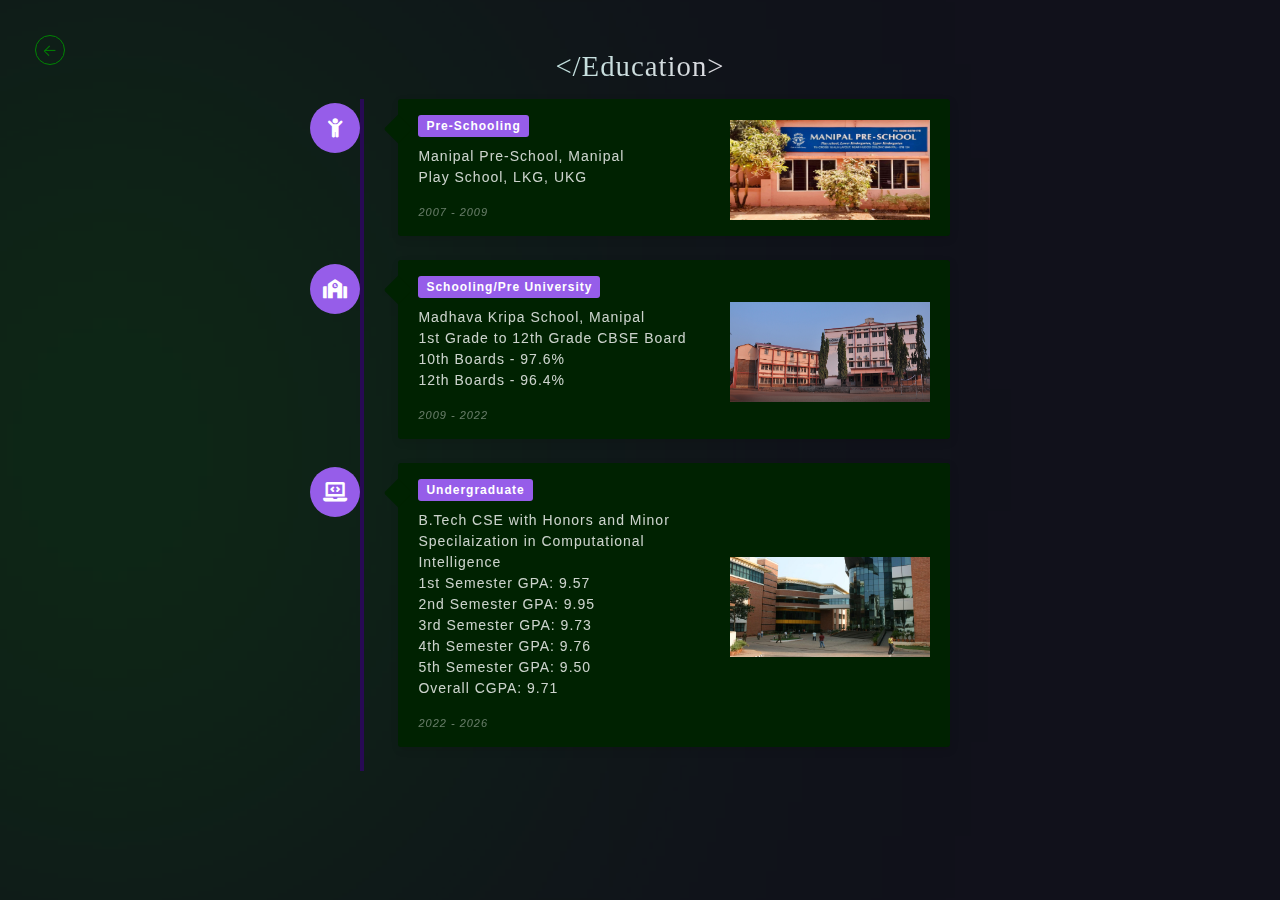
<file: edu.html>
<head>
    <meta charset="UTF-8" />
    <meta http-equiv="X-UA-Compatible" content="IE=edge" />
    <meta name="viewport" content="width=device-width, initial-scale=1.0" />
    <meta name="robots" content="index, follow" />
    <meta name="description"
      content="Pranamya G Kulal | Hey there! I love coding and designing." />
    <meta name="author" content="Pranamya Kulal" />
    <title>Pranamya G Kulal | Education</title>
    <link rel="icon" type="image/x-icon" href="images/favicon.ico" />
  <link rel="stylesheet" href="https://use.fontawesome.com/releases/v5.3.1/css/all.css">
  <link rel="stylesheet" href="edu.css" />
  <link rel="stylesheet" href="style.css" />
</head>
<body>
  <div class="container">
    <div class="back-button">
        <a href="index.html">
            <div class="arrow-wrap">
                <span class="arrow-part-1"></span>
                <span class="arrow-part-2"></span>
                <span class="arrow-part-3"></span>
              </div>
        </a>
      </div>
    <div class="blob"></div>
    <h2 class="section-heading-article" tabindex="0" aria-label="About me heading" style="text-align: center; padding-bottom: 16px;">
      &#60;/Education&#62;
    </h2>
      <div class="timeline">
          <!-- Pre-Schooling -->
          <div class="timeline-container primary">
              <div class="timeline-icon">
                  <i class="fas fa-child"></i>
              </div>
              <div class="timeline-body">
                <div style="display: flex; flex-direction: row; justify-content: space-between; align-items: center;">
                    <div>
                        <h4 class="timeline-title"><span class="badge">Pre-Schooling</span></h4>
                        <p>Manipal Pre-School, Manipal</p>
                        <p>Play School, LKG, UKG</p>
                        <p class="timeline-subtitle">2007 - 2009</p>
                     </div>
                      <img src="/images/mps.jpg" width="200" height="100">
                </div>
              </div>
          </div>

          <!-- Schooling -->
          <div class="timeline-container success">
              <div class="timeline-icon">
                  <i class="fas fa-school"></i>
              </div>
              <div class="timeline-body">
                <div style="display: flex; flex-direction: row; justify-content: space-between;  align-items: center;">
                    <div>
                        <h4 class="timeline-title"><span class="badge">Schooling/Pre University</span></h4>
                        <p>Madhava Kripa School, Manipal</p>
                        <p>1st Grade to 12th Grade CBSE Board</p>
                        <p>10th Boards - 97.6%</p>
                        <p>12th Boards - 96.4%</p>
                        <p class="timeline-subtitle">2009 - 2022</p>
                     </div>
                      <img src="/images/mks.png" width="200" height="100">
                </div>             
              </div>
          </div>

          <!-- Undergraduate Education -->
          <div class="timeline-container info">
              <div class="timeline-icon">
                  <i class="fas fa-laptop-code"></i>
              </div>
              <div class="timeline-body">
                <div style="display: flex; flex-direction: row; justify-content: space-between; align-items: center;">
                    <div>
                        <h4 class="timeline-title"><span class="badge">Undergraduate</span></h4>
                  <p>B.Tech CSE with Honors and Minor Specilaization in Computational Intelligence</p>
                  <p>1st Semester GPA: 9.57</p>
                  <p>2nd Semester GPA: 9.95</p>
                  <p>3rd Semester GPA: 9.73</p>
                  <p>4th Semester GPA: 9.76</p>
                  <p>5th Semester GPA: 9.50</p>
                  <p>Overall CGPA: 9.71</p>
                  <p class="timeline-subtitle">2022 - 2026</p>
                     </div>
                      <img src="/images/mit.jpg" width="200" height="100">
                </div> 
              </div>
          </div>
      </div>
  </div>
<script>
    var backButton = document.querySelector('.back-button')

function backAnim(){  
  if (backButton.classList.contains('back')){
    backButton.classList.remove('back');
  }
  else{
    backButton.classList.add('back');
    setTimeout(backAnim, 1000);  
  }
}
backButton.addEventListener('click', backAnim); 

 
</script>
</body>
</file>
<file: style.css>
#preloader,
.invertapplied,
.invertsettinglabel {
  filter: invert(1)
}

#preloader,
noscript {
  width: 100%;
  height: 100%;
}

body,
noscript {
  background-color: var(--color-dark-mode)
}

.main,
body {
  overflow-x: hidden
}

#backtotopbutton article,
:root {
  font-family: Whitney, -apple-system, BlinkMacSystemFont, Segoe UI, Roboto, Helvetica, Arial, sans-serif
}

.image-div,
.logo,
.navbar,
.resume-btn,
footer {
  overflow: hidden
}

.navbar-tabs-ul a {
  text-decoration: none
}

#GmailLogo,
.sign svg path {
  fill: white
}

* {
  box-sizing: border-box;
  margin: 0;
  padding: 0;
  -webkit-user-select: none;
  -moz-user-select: none;
  -ms-user-select: none;
  user-select: none;
  -webkit-tap-highlight-color: transparent
}

::selection {
  background-color: transparent
}

::-moz-selection {
  background: 0 0
}

html {
  font-size: 62.5%;
  scroll-behavior: smooth;
  text-rendering: optimizeLegibility;
  -webkit-font-smoothing: antialiased
}

:root {
  cursor: default;
  --color-white: #fff;
  --color-black: #000;
  --color-dark-mode: #11111b;
  --color-light-mode: #ece7e1;
  --color-ddd-color: #ddd;
  --color-gray: #c4c4c4;
  --color-purple: #8000ff;
  --color-light-purple: #cf59e6;
  --color-light-blue: #6bc5f8;
  --color-navbarBorder-dark: #e2e2e207;
  --color-shadowDark: rgba(0, 0, 0, 0.137);
  --static-heading-gradient-blue: #b0f3f1;
  --static-heading-gradient-pink: #ffcfdf;
  --tech-stack-box-first-color: #1a1a29;
  --tech-stack-box-second-color: rgba(27, 27, 40, 0);
  --tech-stack-box-border-color: #292929
}

#hello-friend,
.footer-bottom article,
.getintouch-heading article,
.language-speak article,
.navbar-tabs-ul li,
.two-words article {
  font-family: fira code
}

::-webkit-scrollbar {
  width: 5px
}

::-webkit-scrollbar-track {
  background: #0a0a10;
}

::-webkit-scrollbar-thumb {
  background-color: #8000ff;
}

.cursor-inner {
  width: 8px;
  height: 8px;
  background-color: var(--color-light-blue)
}

.cursor-outer {
  width: 35px;
  height: 35px;
  border: 2px solid #fff
}

.cursor-inner,
.cursor-outer {
  position: fixed;
  top: 0;
  left: 0;
  transform: translate(-50%, -50%);
  border-radius: 50%;
  z-index: 9999;
  pointer-events: none
}

.cursor-inner.hover {
  width: 25px;
  height: 25px;
  transition: .2s;
  mix-blend-mode: difference
}

.cursor-outer.hover {
  width: 50px;
  height: 50px;
  transition: .2s
}

.activeThistab:before,
.navbar-tabs-ul li:hover:before {
  background-color: var(--color-white);
  height: 10px;
  width: 10px;
  left: -20px
}

.light-mode {
  --color-dark-mode: #ece7e1;
  --color-black: #fff;
  --color-white: #000;
  --color-ddd-color: rgb(31, 31, 31);
  --color-navbarBorder-dark: #d1d6eb;
  --static-heading-gradient-blue: #0f7878;
  --static-heading-gradient-pink: #f09bb9;
  --color-shadowDark: #e2ddd7;
  --tech-stack-box-first-color: #e7e2db;
  --tech-stack-box-second-color: #ece7e100;
  --tech-stack-box-border-color: #dad5cf
}


#switchforsetting,
#switchforsound,
#switchforvisualmode,
.hamburger,
.mobiletogglemenu {
  display: none
}

#switchforsetting:checked+#labelforsetting {
  transform: rotate(180deg);
  transition-duration: .5s
}

#preloader {
  display: flex;
  align-items: center;
  background-repeat: no-repeat;
  background-position: center
}

.logo,
.logo:hover {
  transition-duration: 1s
}

header {
  width: 100%;
  height: 115px;
  display: flex;
  align-items: flex-end;
  justify-content: center
}

#preloader {
  background-color: #fff;
  position: fixed;
  z-index: 99999;
  justify-content: center;
  overflow-y: hidden;
  background-image: url(src/svg/Pulse-0.4s-200px.svg);
  background-size: 10%
}

.navbar,
noscript {
  display: flex;
  align-items: center;
  position: fixed
}

#name,
.getintouch-heading article {
  background: -webkit-linear-gradient(135deg, var(--color-light-blue), var(--color-light-purple), var(--color-light-blue), var(--color-light-purple));
  -webkit-text-fill-color: transparent
}

noscript {
  justify-content: center;
  font-size: 4rem;
  color: #fff;
  z-index: 999999
}

.fakenavbar {
  height: 0;
  width: 0%;
  background-color: transparent
}

.navbar {
  background-image: linear-gradient(to bottom right, var(--tech-stack-box-first-color), var(--tech-stack-box-second-color));
  backdrop-filter: blur(10px);
  height: 75px;
  width: 60%;
  padding: 0 20px;
  justify-content: space-between;
  z-index: 999;
  border: 1px solid var(--color-navbarBorder-dark);
  border-radius: 50px;
}

.navbar-tabs,
.navbar-tabs-ul {
  height: 100%;
  align-items: center
}

.logo,
.navbar-tabs-ul li {
  position: relative;
  display: flex
}

.navbar-tabs {
  display: flex;
  width: 80%
}

.navbar-tabs-ul {
  width: 100%;
  display: flex;
  list-style: none;
  justify-content: flex-end;
  gap: 80px;
  color: var(--color-white)
}

.navbar-tabs-ul li {
  width: fit-content;
  height: 30px;
  text-align: center;
  align-items: center;
  justify-content: center;
  font-size: 1.5rem
}

.navbar-tabs-ul li:hover:before {
  content: "";
  position: absolute;
  border-radius: 5px;
  z-index: -1
}

.navbar-tabs-ul a {
  color: var(--color-white);
  font-weight: 100
}

.logo {
  width: 10%;
  height: 100%;
  flex-direction: column;
  align-items: center;
  justify-content: space-between;
  -webkit-user-select: none;
  -moz-user-select: none;
  -ms-user-select: none;
  user-select: none
}

.face,
.logo-top {
  width: 100%;
  align-items: center;
  display: flex
}

.hey {
  color: #fff;
  position: absolute;
  font-size: 2.5rem;
  font-weight: 300;
  background-color: #20222e;
  padding: 5px 10px;
  border-radius: 20px;
  left: 120px;
  bottom: 80px;
  opacity: 0
}

#hello-friend,
#work,
.about-info p,
.activeThistab,
.language-speak article {
  color: var(--color-white)
}

.popup {
  animation: 3s linear pop-up
}

@keyframes pop-up {
  from {
    bottom: -50px;
    left: 50px;
    opacity: 1
  }

  to {
    opacity: 0
  }
}

.logo-top {
  height: 100%;
  justify-content: center;
  transform-origin: bottom;
  position: relative
}

.activeThistab:before,
.face {
  content: "";
  position: absolute
}

.logo-top img {
  height: 100%;
  z-index: 2
}

.logo:hover {
  transform: translateY(200px)
}

.activeThistab:before {
  border-radius: 50%;
  z-index: -1
}

.dp::after,
.dp::before {
  height: 300px;
  z-index: -2;
  content: ""
}

.main {
  width: 100%;
  height: fit-content;
  position: relative
}

.blob {
  position: absolute;
  right: 68%;
  top: 0;
  background-color: #008502;
  width: 600px;
  height: 100vh;
  filter: blur(300px);
  opacity: .3;
  animation: 1s linear infinite alternate-reverse breath;
}

@keyframes breath {
  from {
    opacity: .3
  }

  to {
    opacity: .5
  }
}

.landing-page-container {
  width: 100%;
  height: calc(100vh - 115px);
  display: flex;
  flex-direction: row;
  align-items: center;
  justify-content: center
}

.text-content {
  display: flex;
  flex-direction: column;
  width: 60%;
  height: 100%;
  align-items: center;
  justify-content: center;
}

#hello-friend {
  font-size: 3.5rem;
  font-weight: 600;
  width: fit-content;
  display: flex;
  align-items: flex-end
}

#name,
#work {
  font-size: 8rem;
  width: fit-content;
}

#name,
#work,
.letsTalkBtn-text {
  display: flex;
  font-weight: 700
}

@-webkit-keyframes vibrate-1 {

  0%,
  100% {
    -webkit-transform: translate(0);
    transform: translate(0)
  }

  20% {
    -webkit-transform: translate(-2px, 2px);
    transform: translate(-2px, 2px)
  }

  40% {
    -webkit-transform: translate(-2px, -2px);
    transform: translate(-2px, -2px)
  }

  60% {
    -webkit-transform: translate(2px, 2px);
    transform: translate(2px, 2px)
  }

  80% {
    -webkit-transform: translate(2px, -2px);
    transform: translate(2px, -2px)
  }
}

@keyframes vibrate-1 {

  0%,
  100% {
    -webkit-transform: translate(0);
    transform: translate(0)
  }

  20% {
    -webkit-transform: translate(-2px, 2px);
    transform: translate(-2px, 2px)
  }

  40% {
    -webkit-transform: translate(-2px, -2px);
    transform: translate(-2px, -2px)
  }

  60% {
    -webkit-transform: translate(2px, 2px);
    transform: translate(2px, 2px)
  }

  80% {
    -webkit-transform: translate(2px, -2px);
    transform: translate(2px, -2px)
  }
}

#name {
  align-items: flex-start;
  background: linear-gradient(-45deg, var(--color-light-blue), var(--color-light-purple), var(--color-light-blue), var(--color-light-purple));
  background-clip: text;
  -webkit-background-clip: text;
  background-size: 400% 400%;
  -webkit-animation: 3s infinite gradient;
  animation: 3s infinite gradient
}

@keyframes gradient {

  0%,
  100% {
    background-position: 0 50%
  }

  50% {
    background-position: 100% 50%
  }
}

#work {
  align-items: flex-end;
  flex-wrap: wrap
}

#info-para,
.about-info p {
  font-weight: 400;
  font-size: 2rem
}

#work div {
  display: flex;
  margin: 0 12px 0 0
}

.jello:hover {
  background-clip: text;
  -webkit-background-clip: text;
  -webkit-text-fill-color: transparent;
  background-color: #77d9af;
  -webkit-animation: .9s both jello-vertical;
  animation: .9s both jello-vertical
}

#backtotopbutton,
.dp::after,
.dp::before,
.letsTalkBtn {
  background-color: transparent
}

@-webkit-keyframes jello-vertical {

  0%,
  100% {
    -webkit-transform: scale3d(1, 1, 1);
    transform: scale3d(1, 1, 1)
  }

  30% {
    -webkit-transform: scale3d(.75, 1.25, 1);
    transform: scale3d(.75, 1.25, 1)
  }

  40% {
    -webkit-transform: scale3d(1.25, .75, 1);
    transform: scale3d(1.25, .75, 1)
  }

  50% {
    -webkit-transform: scale3d(.85, 1.15, 1);
    transform: scale3d(.85, 1.15, 1)
  }

  65% {
    -webkit-transform: scale3d(1.05, .95, 1);
    transform: scale3d(1.05, .95, 1)
  }

  75% {
    -webkit-transform: scale3d(.95, 1.05, 1);
    transform: scale3d(.95, 1.05, 1)
  }
}

@keyframes jello-vertical {

  0%,
  100% {
    -webkit-transform: scale3d(1, 1, 1);
    transform: scale3d(1, 1, 1)
  }

  30% {
    -webkit-transform: scale3d(.75, 1.25, 1);
    transform: scale3d(.75, 1.25, 1)
  }

  40% {
    -webkit-transform: scale3d(1.25, .75, 1);
    transform: scale3d(1.25, .75, 1)
  }

  50% {
    -webkit-transform: scale3d(.85, 1.15, 1);
    transform: scale3d(.85, 1.15, 1)
  }

  65% {
    -webkit-transform: scale3d(1.05, .95, 1);
    transform: scale3d(1.05, .95, 1)
  }

  75% {
    -webkit-transform: scale3d(.95, 1.05, 1);
    transform: scale3d(.95, 1.05, 1)
  }
}

#info-para {
  width: 100%;
  padding-top: 30px;
  color: var(--color-ddd-color);
  line-height: 20px;
  text-align: right;
}

.contact-btn-div {
  width: 100%;
  padding-top: 50px;
  height: fit-content;
  display: flex;
  align-items: center;
  justify-content: flex-start
}

.letsTalkBtn {
  position: relative;
  border: none;
  width: 180px;
  height: 40px;
  border-radius: 0;
  cursor: pointer;
  transition: .3s;
  margin-left: 195%;
}

.letsTalkBtn-text {
  width: 100%;
  height: 100%;
  background-color: rgba(230, 230, 230, .466);
  border: none;
  border-radius: 7px;
  backdrop-filter: blur(5px);
  color: #000;
  align-items: center;
  justify-content: center;
  letter-spacing: .8px
}

.text,
.tooltip {
  color: #fff
}

.resume-btn,
.sign {
  align-items: center;
  transition-duration: .3s;
  display: flex
}

.letsTalkBtn-BG {
  position: absolute;
  width: 100%;
  height: 100%;
  background-image: linear-gradient(150deg, #71cbff, #8000ff);
  z-index: -1;
  left: 6px;
  top: 6px;
  border-radius: 7px;
  pointer-events: none;
  transition: .3s
}

.letsTalkBtn:hover {
  transform: translateY(-2px) translateX(-2px)
}

.letsTalkBtn:hover .letsTalkBtn-BG {
  transform: translateY(2px) translateX(2px)
}

.letsTalkBtn:active {
  transform: translateY(7px) translateX(7px)
}

.letsTalkBtn:active .letsTalkBtn-BG {
  transform: translateY(-7px) translateX(-7px)
}

.resume-btn {
  margin-top: 25px;
  justify-content: flex-start;
  width: 45px;
  height: 45px;
  border: none;
  border-radius: 50%;
  cursor: pointer;
  box-shadow: 2px 2px 10px rgba(0, 0, 0, .199);
  background: linear-gradient(82.3deg, #965de9 10.8%, #6358ee 94.3%);
  position: relative
}

.section-heading-article,
.sectionHeadingP,
.skills-heading-article,
.skillsHeadingP {
  background-image: -webkit-gradient(linear, left top, right top, var(--static-heading-gradient-blue), var(--static-heading-gradient-pink));
  background-image: -webkit-linear-gradient(left, var(--static-heading-gradient-blue), var(--static-heading-gradient-pink))
}

.dp::after,
.dp::before,
.text {
  position: absolute
}

.sign {
  width: 100%;
  justify-content: center
}

.sign svg {
  width: 17px
}

.text {
  right: 0;
  width: 0%;
  opacity: 0;
  font-size: 1em;
  font-weight: 600;
  transition-duration: .3s
}

.resume-btn:hover {
  width: 130px;
  border-radius: 40px;
  transition-duration: .3s
}

.resume-btn:hover .sign {
  width: 30%;
  transition-duration: .3s;
  padding-left: 20px
}

.resume-btn:hover .text {
  opacity: 1;
  width: 70%;
  transition-duration: .3s;
  padding-right: 10px
}

.dp,
.dp::after,
.dp::before,
.dp:hover::after,
.dp:hover::before {
  transition-duration: .5s
}

.resume-btn:active {
  transform: translate(2px, 2px)
}

.about-section-container {
  width: 100%;
  height: fit-content;
  display: flex;
  align-items: center;
  justify-content: center;
  flex-direction: column;
  padding-top: 200px
}

.about-section,
.skills-section {
  width: 60%;
  display: flex;
  flex-direction: column;
  align-items: center;
  justify-content: center
}

.projects-heading,
.section-heading,
.skills-heading {
  width: 100%;
  display: flex;
  align-items: center;
  gap: 10px
}

.dp img, .dp::after, .dp::before {
  width: 300px;
  border-radius: 50px;
  margin-top: -40px;
}

.projects-heading-article,
.section-heading-article,
.skills-heading-article {
  font-size: 3rem;
  font-family: fira code;
  font-weight: 500;
  background-image: linear-gradient(90deg, var(--static-heading-gradient-blue), var(--static-heading-gradient-pink));
  background-clip: text;
  -webkit-background-clip: text;
  -webkit-text-fill-color: transparent
}

.projectsHeadingP,
.sectionHeadingP,
.skillsHeadingP {
  width: 300px;
  height: 1px;
  background-image: linear-gradient(90deg, var(--static-heading-gradient-blue), var(--static-heading-gradient-pink))
}

.info-dp-section {
  width: 100%;
  display: flex;
  margin-top: 30px
}

.about-info {
  width: 60%;
  display: flex;
  flex-direction: column
}

.about-info p {
  line-height: 25px
}

.dp {
  width: 40%;
  display: flex;
  align-items: flex-start;
  justify-content: center;
  position: relative;
}

.dp::before {
  box-shadow: 2px 2px 0 inset #8000ff, -2px -2px 0 inset transparent
}

.dp::after {
  box-shadow: 2px 2px 0 inset transparent, -2px -2px 0 inset #8000ff
}

.dp:hover::after {
  transform: translate(20px, 20px)
}

.dp:hover::before {
  transform: translate(-20px, -20px)
}

.skills-section-container {
  padding-top: 150px;
  width: 100%;
  display: flex;
  align-items: center;
  justify-content: center
}

.language-speak,
.tech-stack-wrapper {
  width: 100%;
  display: flex;
  align-items: center
}

.language-speak {
  height: 50px;
  justify-content: center
}

.language-speak article {
  font-size: 2rem;
  font-weight: 600
}

.frontend-dev-section {
  width: 100%;
  margin-top: 50px
}

.frontend-dev-heading {
  width: 100%;
  text-align: center;
  display: flex;
  justify-content: center;
  align-items: center;
  font-size: 3rem;
  font-weight: 900;
  height: 100px;
  letter-spacing: 5px;
  background-image: -webkit-gradient(linear, left top, right top, var(--static-heading-gradient-blue), var(--static-heading-gradient-pink));
  background-image: -webkit-linear-gradient(left, var(--static-heading-gradient-blue), var(--static-heading-gradient-pink));
  background-image: linear-gradient(90deg, var(--static-heading-gradient-blue), var(--static-heading-gradient-pink));
  background-clip: text;
  -webkit-background-clip: text;
  -webkit-text-fill-color: transparent
}

.tech-stack-box {
  background-image: linear-gradient(to bottom right, var(--tech-stack-box-first-color), var(--tech-stack-box-second-color))
}

.tech-stack-wrapper {
  justify-content: center;
  flex-wrap: wrap;
  gap: 50px;
  margin-top: 50px
}

.tech-stack-box,
.tooltip {
  align-items: center;
  display: flex
}

.tech-stack-box {
  width: 100px;
  height: 100px;
  justify-content: center;
  border-radius: 30px;
  border: 1px solid var(--tech-stack-box-border-color);
  position: relative
}

.tech-stack-box img {
  width: 80%
}

.tech-stack-box:hover .tooltip {
  opacity: 1;
  transition-duration: .3s
}

.tooltip {
  position: absolute;
  top: -20px;
  opacity: 0;
  background: linear-gradient(to bottom right, var(--tech-stack-box-first-color), var(--tech-stack-box-second-color));
  border: 1px solid var(--tech-stack-box-border-color);
  padding: 5px 10px;
  border-radius: 5px;
  justify-content: center;
  transition-duration: .2s;
  pointer-events: none;
  letter-spacing: .5px;
  font-size: 1.6rem;
  backdrop-filter: blur(5px);
  font-weight: 500
}

footer {
  position: relative
}

.projects-section-container {
  padding: 150px 0;
  display: flex;
  align-items: center;
  justify-content: center;
  width: 100%
}

.image-div {
  width: 50%;
  height: 100%;
  padding-top: 70px;
  padding-left: 10px
}

.image-div img {
  height: 100%;
  border-top-left-radius: 30px
}

#backtotopbutton {
  position: fixed;
  right: 10px;
  bottom: 0;
  flex-direction: column;
  align-items: center;
  justify-content: center;
  border: none;
  width: 3rem;
  height: 15rem;
  z-index: 101;
  text-align: center;
  transition: .4s;
  display: none
}

#backtotopbutton article {
  font-size: 1.5rem;
  color: var(--color-white);
  font-weight: 400;
  writing-mode: vertical-rl;
  mix-blend-mode: difference
}

#backtotopbutton:hover {
  transform: translate(0, -20px);
  text-decoration: line-through var(--color-white)
}

footer {
  width: 100%;
  height: fit-content;
  border-top: 1px solid var(--tech-stack-box-border-color)
}

.footer-background {
  width: 100%;
  height: 100vh;
  background-color: #0b0b0b;
  display: flex;
  align-items: flex-end;
  justify-content: center;
  z-index: 1
}

.footer-blob {
  width: 100%;
  height: 200px;
  background: linear-gradient(to top, rgb(254, 45, 254), rgb(37, 129, 9));
  border-radius: 50%;
  filter: blur(100px);
  opacity: .7
}

.footer-foreground {
  position: absolute;
  top: 0;
  width: 100%;
  height: 100vh;
  display: flex;
  align-items: flex-end;
  justify-content: center;
  backdrop-filter: blur(10px)
}

.footercontainer {
  width: 100%;
  display: flex;
  flex-direction: column;
  align-items: center;
  justify-content: flex-end
}

.two-words {
  color: #b3b3b3;
  width: 100%;
  display: flex;
  align-items: center;
  justify-content: center;
  height: 100px
}

.getintouch-heading,
.logos {
  height: 80px;
  width: 100%;
  display: flex
}

.two-words article {
  font-size: 3rem
}

.social-media-container {
  display: flex;
  flex-direction: column;
  align-items: center;
  justify-content: center;
  width: 100%
}

.social-media-container a {
  width: 60px;
  height: 60px;
  display: flex;
  align-items: center;
  justify-content: center;
  text-decoration: none;
  padding: 10px;
  border-radius: 50%;
  border: 2px solid #e2dede;
  position: relative;
  box-shadow: 0 0 0 #8000ff inset;
  transition-duration: .3s
}

.getintouch-heading {
  align-items: center;
  justify-content: center
}

.getintouch-heading article {
  font-size: 2rem;
  background: linear-gradient(-45deg, var(--color-light-blue), var(--color-light-purple), var(--color-light-blue), var(--color-light-purple));
  background-clip: text;
  -webkit-background-clip: text;
  font-weight: 700
}

.fa-copyright,
.footer-bottom article {
  font-size: 1.5rem;
  color: #b0b0b0
}

.logos {
  gap: 30px;
  justify-content: center;
  align-items: center
}

.SocialHandle {
  fill: white;
  width: 60%
}

#GmailLogo {
  height: 70%
}

.social-media-container a:hover {
  box-shadow: 0 0 50px 100px #8000ff inset;
  transition-duration: 1s;
  border: none
}

.social-media-container a::before {
  position: absolute;
  content: "";
  width: 100%;
  height: 100%;
  left: 0;
  border-radius: 50%;
  transform: scale(0);
  background-color: transparent;
  transition-duration: .3s;
  z-index: -1
}

.social-media-container a:hover::before {
  transform: scale(1);
  transition-duration: .3s
}

.footer-avatar-container {
  width: 220px;
  margin-top: 20px;
  position: relative;
  display: flex;
  align-items: flex-end;
  justify-content: center
}

.footer-avatar-img {
  width: 100%;
  z-index: 2
}

.footer-bottom {
  background-color: #0b0b0b;
  width: 100%;
  display: flex;
  align-items: center;
  justify-content: center;
  height: 80px;
  z-index: 3
}

.tonechange {
  color: #000
}

@media screen and (max-width:1920px) {
  html {
    font-size: 60%
  }
}

@media screen and (max-width:1400px) {
  html {
    font-size: 60%
  }
}

@media screen and (max-width:1200px) {
  html {
    font-size: 60%
  }

  .projects-section-div,
  .skills-section,
  .text-content {
    width: 80%
  }

  .about-section {
    width: 80%;
    display: flex;
    flex-direction: column;
    align-items: center;
    justify-content: center
  }

  .logo:hover {
    transform: translateY(200px);
    transition-duration: 1s
  }
}

@media screen and (max-width:1150px) {
  html {
    font-size: 60%
  }
}

@media screen and (max-width:998px) {

  #hamburger-button,
  .hamburger {
    background-color: transparent
  }

  .mobile-navbar-tabs-ul a,
  .mobiletogglemenu {
    text-decoration: none
  }

  .activeThismobiletab,
  .mobile-navbar-tabs-ul a {
    color: var(--color-white)
  }

  html {
    font-size: 55%
  }

  .blob,
  .cursor-inner,
  .cursor-outer,
  .navbar-tabs-ul {
    display: none
  }

  .stopscrolling {
    overflow: hidden
  }

  .hamburger {
    position: fixed;
    top: 0;
    width: 100vw;
    height: 115px;
    display: flex;
    align-items: flex-end;
    justify-content: center;
    z-index: 9998
  }

  .activeThismobiletab:before,
  .burger-bar,
  .hamburger-animation1,
  .hamburger-animation2,
  .hamburger-animation3 {
    background-color: var(--color-white)
  }

  .hamburgerbase {
    width: 60%;
    height: 80px;
    display: flex;
    align-items: center;
    justify-content: flex-end;
    padding: 30px
  }

  #hamburger-button {
    font-size: 3rem;
    font-weight: 800;
    width: 4.5rem;
    height: 3.5rem;
    border: none;
    display: flex;
    flex-direction: column;
    align-items: center;
    justify-content: space-between
  }

  #burger-bar1,
  #burger-bar2,
  #burger-bar3 {
    height: 3px;
    border-radius: 0;
    transition-duration: .3s
  }

  #burger-bar1,
  #burger-bar3 {
    width: 60%
  }

  #burger-bar2 {
    width: 100%
  }

  .hamburger-animation1 {
    transform: rotate(45deg) scaleX(1.7);
    transition-duration: .3s;
    transform-origin: left
  }

  .hamburger-animation2 {
    transform: scaleX(0)
  }

  .hamburger-animation3 {
    transform: rotateZ(-45deg) scaleX(1.7);
    transform-origin: left;
    transition-duration: .3s
  }

  .mobiletogglemenu {
    background-color: transparent;
    z-index: 9990;
    height: 100%;
    width: 100%;
    position: fixed;
    top: 0;
    right: 0;
    list-style: none;
    font-size: 2rem;
    cursor: pointer;
    display: flex;
    transform: translate(1000px);
    transition-duration: 1s
  }

  .show-toggle-menu {
    transform: translate(0);
    transition-duration: .6s
  }

  .mobile-navbar-tabs-ul {
    background-color: var(--color-dark-mode);
    width: 101%;
    height: 100%;
    display: flex;
    flex-direction: column;
    justify-content: center;
    align-items: center;
    gap: 70px;
    box-shadow: 0 0 30px rgba(0, 0, 0, .176);

  }

  .mobile-navbar-tabs-li {
    text-align: center;
    display: flex;
    align-items: center;
    justify-content: center;
    font-size: 1.8rem;
    font-weight: 600;
    position: relative;
    cursor: pointer;
    font-family: fira code;
    height: 30px;
    width: fit-content
  }

  .about-info,
  .dp,
  .info-dp-section {
    width: 100%;
    display: flex
  }

  .info-dp-section {
    flex-direction: column;
    margin-top: 30px;
    gap: 30px
  }

  .about-info {
    flex-direction: column
  }
  .letsTalkBtn {
    position: relative;
    border: none;
    width: 150px;
    height: 30px;
    border-radius: 0;
    cursor: pointer;
    transition: .3s;
    margin-left: 160%;
  }

  .dp {
    align-items: center;
    justify-content: center
  }

  .activeThismobiletab:before {
    content: "";
    position: absolute;
    height: 10px;
    width: 10px;
    left: -20px;
    border-radius: 50%
  }

  .projects-section-div {
    width: 80%
  }

  .project-box {
    flex-direction: column;
    height: 800px
  }

  .image-div{
    width: 100%;
    height: 50%
  }

  .image-div {
    padding: 0 0 0 80px
  }
}

@media screen and (max-width:768px) {
  html {
    font-size: 50%
  }

  .text-content {
    padding-left: 0;
    width: 80%
  }

  #hello-friend {
    height: 100px;
    font-size: 3.5rem
  }

  #name,
  #work {
    font-size: 5.5rem;
    display: flex;
    justify-content: center;
    align-items: center;
  }

  #info-para,
  .language-name {
    width: 100%
  }

  .contact-btn-div {
    height: 140px;
    display: flex;
    flex-direction: column-reverse;
    align-items: flex-start;
    justify-content: flex-start;
    gap: 20px
  }

  .setting-container {
    margin-left: 0
  }

  .dp::after,
  .dp::before {
    display: none
  }

  .logo {
    width: 18%
  }

  .logo:hover {
    transform: translateY(200px);
    transition-duration: 1s
  }

  .projects-section-div {
    width: 80%
  }

}

@media screen and (max-width:500px) {
  html {
    font-size: 45%
  }

  .hamburgerbase,
  .navbar {
    height: 45px
  }

  #hamburger {
    margin-right: 20px;
    height: 115px;
    align-items: flex-end
  }

  #hello-friend,
  .two-words article {
    font-size: 2.5rem
  }

  .hey {
    left: 70px
  }

  .logo:hover {
    transform: translateY(200px);
    transition-duration: 1s
  }

  .landing-page-container {
    height: 85vh
  }

  .text-content {
    justify-content: center;
  }

  .project-box {
    height: 550px
  }

  .image-div {
    height: 40%;
    padding-left: 50px
  }

  .image-div img {
    border-top-left-radius: 10px
  }

  .tech-stack-wrapper {
    display: grid;
    grid-template-columns: 1fr 1fr;
    gap: 20px
  }

  .tech-stack-box {
    width: 100%;
    height: calc(76vw/2)
  }
  .letsTalkBtn {
    width: 150px;
    height: 30px;
    transition: .3s;
    margin-left: 50%;
  }
  .dp img, .dp::after, .dp::before {
    width: 265px;
    border-radius: 50px;
    margin-top: -24px;
  }
}

@media screen and (max-width:430px) {
  html {
    font-size: 45%
  }

  .about-section,
  .projects-section-div,
  .skills-section {
    width: 80%;
    margin-top: -105px;
  }

  .two-words article {
    font-size: 2.2rem
  }
}

@media screen and (max-width:375px) {
  html {
    font-size: 42%
  }

  .dp img {
    width: 200px
  }

  .two-words {
    height: 50px
  }

  .two-words article {
    font-size: 2rem
  }

  .footer-bottom article {
    font-size: 1.3rem
  }

  .logos {
    gap: 20px
  }
}

@media screen and (max-width:300px) {
  html {
    font-size: 42%
  }

  .language-name article {
    text-align: center
  }

  .two-words {
    align-items: flex-end;
    height: 50px
  }

  .two-words article {
    font-size: 1.5rem
  }

  .footer-bottom article {
    font-size: 1rem
  }

  .social-media-container a {
    width: 50px;
    height: 50px
  }

  .logos {
    gap: 20px
  }
}

.music-btn {
  display: flex;
  margin: 10px;
  color: white;
  font-size: 1.75rem;
  transform: translateY(50px);
  opacity: 0;
  transition: opacity 1s ease, transform 1s ease;
}

.music-btn.in-view {
  opacity: 1;
  transform: translateY(0);
}

.wrapper{
  width: 100%;
  height: 100vh;
  display: flex;
  align-items: center;
  justify-content: center;
  margin-top: 50px;
}

.container{
  height: 400px;
  display: flex;
  flex-wrap: nowrap;
  justify-content: start;
}

.card{
  width: 80px;
  border-radius: .75rem;
  background-size: cover;
  cursor: pointer;
  overflow: hidden;
  border-radius: 2rem;
  margin: 0 10px;
  display: flex;
  align-items: flex-end;
  transition: .6s cubic-bezier(.28,-0.30,0,.99);
  box-shadow: 0px 10px 30px -5px rgbs(0,0,0,0.8);
}

.card > .row{
  color: white;
  display: flex;
  flex-wrap: nowrap;
}

.card > .row > .icon {
  background: #210041;
  color: white;
  border-radius: 50%;
  width: 50px;
  display: flex;
  justify-content: center;
  align-items: center;
  margin: 15px;
}

.card> .row > .description {
  font-size: 12px;
  display: flex;
  justify-content: center;
  flex-direction: column;
  overflow: hidden;
  height: 80px;
  width: 520px;
  opacity: 0;
  transform: translateY(30px);
  transition-delay: .3s;
  transform: all .3s ease;
  background-color: rgb(0, 0, 0, 0.7);
  border-radius: 9px;
}

.description h4 {
  text-transform: uppercase;
  margin-left: 15px;
}

.description h4 a{
  color: white;
  text-decoration: none;
  cursor: pointer;
}

.description h4 a:hover, a:visited, a:active{
  text-decoration: underline;
  color: rgb(255, 255, 255);
}

.description p {
  color: rgb(234, 227, 227);
  margin-left: 15px;
  font-size: 12px;
  margin-top: 2px;
}

.desc-in {
  display: flex;
  justify-content: space-between;
  align-items: center;
  margin-right: 20px;
}

.desc-in a{
  filter: invert(0.3);
}

.desc-in a:hover{
  filter: invert(0.7);
}

.git-img{
  margin-left: 15px;
  margin-top: 5px;
}

input{
  display: none;
}

input:checked + label{
  width: 600px;
}

input:checked + label .description{
  opacity: 1 !important;
  transform: translateY(0) !important;
}

.card[for="c1"]{
  background-image: url('./images/Celestia-img.png');
  background-position: center;
}
.card[for="c2"]{
  background-image: url('./images/LocalBus-img.png');
  background-position: right;
}
.card[for="c3"]{
  background-image: url('./images/crypto-img.jpg');
  background-position: center;
}
.card[for="c4"]{
  background-image: url('./images/tacm-img.png');
  background-position: center;
} 
.card[for="c5"]{
  background-image: url('./images/Eventzia.png');
  background-position: center;
}
.card[for="c6"]{
  background-image: url('./images/m.jpg');
  background-position: center;
}

/* Responsive styles */

/* Small devices (max-width: 500px) */
@media screen and (max-width: 500px) {
  .wrapper {
    height: 60vh;
  }
  .container {
    flex-wrap: wrap;
    justify-content: center;
    height: auto;
  }

  .card {
    width: 90%;
    margin: 10px 0;
  }

  .card > .row > .icon {
    width: 35px;
    height: 35px;
  }

  .card > .row > .description {
    width: 100%;
    font-size: 10px;
  }

  input:checked + label {
    width: 100%;
  }

  .description p {
    margin-left: 15px;
    font-size: 8.5px;
    margin-top: 2px;
  }
  .card > .row > .icon {
    width: 47px;
    height: 35px;
  }
  .footer-foreground {
    height: 70vh;
  }
  .footer-background {
    height: 67vh;
}
}
/* Medium devices (501px to 768px) */
@media screen and (min-width: 501px) and (max-width: 768px) {
  .wrapper {
    height: 60vh;
  }
  .container {
    flex-wrap: wrap;
    justify-content: center;
    height: auto;
  }

  .card {
    width: 45%;
    margin: 10px;
  }

  .card > .row > .icon {
    width: 45px;
    height: 45px;
  }

  .card > .row > .description {
    width: 100%;
    font-size: 11px;
  }

  input:checked + label {
    width: 100%;
  }
  .description p {
    margin-left: 15px;
    font-size: 9px;
    margin-top: 2px;
  }
  .card > .row > .icon {
    width: 47px;
    height: 35px;
  }
}

/* Large devices (769px and up) */
@media screen and (min-width: 769px) {
  .wrapper {
    height: 60vh;
  }
  .container {
    flex-wrap: nowrap;
    justify-content: start;
  }

  .card {
    width: 80px;
    margin: 0 10px;
  }

  .card > .row > .icon {
    width: 50px;
    height: 50px;
  }

  .card > .row > .description {
    width: 550px;
    font-size: 12px;
  }

  input:checked + label {
    width: 600px;
  }
  .description p {
    margin-left: 15px;
    font-size: 9.5px;
    margin-top: 2px;
  }
  .card > .row > .icon {
    width: 35px;
    height: 35px;
  }
}
</file>
<file: edu.css>
@import url('https://fonts.googleapis.com/css?family=Niramit:300,300i,700');

/* reset some browser default styles */
* {
    margin: 0;
    padding: 0;
    box-sizing: border-box;
}
/* colors */
:root {
    --primary: #1d8cf8;
    --secondary: #4f537b;
    --info: #11cdef;
    --success: #00bf9a;
    --warning: #ff8d72;
    --danger: #fd5d93;
    
    --body-bg: #1e1e2f;
    --timeline-before-bg: #222a42;
    --timeline-body-bg: #27293d;
    --timeline-body-round: 3px;
    --timeline-body-shadow: 1px 3px 9px rgba(0, 0, 0, .1);

    cursor: default;
    --color-white: #fff;
    --color-black: #000;
    --color-dark-mode: #11111b;
    --color-light-mode: #ece7e1;
    --color-ddd-color: #ddd;
    --color-gray: #c4c4c4;
    --color-purple: #8000ff;
    --color-light-purple: #cf59e6;
    --color-light-blue: #6bc5f8;
    --color-navbarBorder-dark: #e2e2e207;
    --color-shadowDark: rgba(0, 0, 0, 0.137);
    --static-heading-gradient-blue: #b0f3f1;
    --static-heading-gradient-pink: #ffcfdf;
    --tech-stack-box-first-color: #1a1a29;
    --tech-stack-box-second-color: rgba(27, 27, 40, 0);
    --tech-stack-box-border-color: #292929
}

/* Styling for the scrollbars */
::-webkit-scrollbar {
  width: 5px;
}

::-webkit-scrollbar-track {
  background: #0a0a10;
}

::-webkit-scrollbar-thumb {
  background-color: #8000ff;
}

body {
    font-family: 'K2D', sans-serif;
    background-color: var(--color-dark-mode);
    letter-spacing: 1px;
}

.blob {
  position: absolute;
  right: 68%;
  top: 0;
  background-color: #008502;
  width: 600px;
  height: 100vh;
  filter: blur(300px);
  opacity: .3;
  animation: 1s linear infinite alternate-reverse breath;
}

/* page container */
.container {
    max-width: 650px;
    margin: 50px auto;
    padding: 0 15px;
    display: flex;
    flex-direction: column;
}

/* typography */
p {
    font-weight: 300;
    line-height: 1.5;
    font-size: 14px;
    opacity: .8;
}

/* timeline style */
.timeline {
    position: relative;
    padding-left: 4rem;
    margin: 0 0 0 30px;
    color: white;
}

.timeline:before {
    content: '';
    position: absolute;
    left: 0;
    top: 0;
    width: 4px;
    height: 100%;
    background: #280a54;
}

.timeline-container {
    position: relative;
    margin-bottom: 2.5rem;
}

.timeline-icon {
    position: absolute;
    left: -88px;
    top: 4px;
    width: 50px;
    height: 50px;
    border-radius: 50%;
    text-align: center;
    font-size: 2rem;
    background: #965de9;
}

.timeline-icon i {
    position: absolute;
    left: 50%;
    top: 50%;
    transform: translate(-50%, -50%);
}

.timeline-icon img {
    width: 100%;
    height: 100%;
    border-radius: 50%;
}

.timeline-body {
    background: #002201;
    border-radius: var(--timeline-body-round);
    padding: 20px 20px 15px;
    box-shadow: var(--timeline-body-shadow);
}

.timeline-body:before {
    content: '';
    background: inherit;
    width: 20px;
    height: 20px;
    display: block;
    position: absolute;
    left: -10px;
    transform: rotate(45deg);
    border-radius: 0 0 0 2px;
}

.timeline-title {
    margin-bottom: 1.4rem;
}

.timeline-title .badge {
    background: #965de9;
    padding: 4px 8px;
    border-radius: 3px;
    font-size: 12px;
    font-weight: bold;
}

.timeline-subtitle {
    font-weight: 300;
    font-style: italic;
    opacity: .4;
    margin-top: 16px;
    font-size: 11px;
}

/* Primary Timeline */
.timeline.primary .badge,
.timeline.primary .timeline-icon {
    background: var(--primary) !important;
}

/* Info Timeline */
.timeline.info .badge,
.timeline.info .timeline-icon {
    background: var(--info) !important;
}

/* Success Timeline */
.timeline.success .badge,
.timeline.success .timeline-icon {
    background: var(--success) !important;
}

/* Warning Timeline */
.timeline.warning .badge,
.timeline.warning .timeline-icon {
    background: var(--warning) !important;
}

/* Danger Timeline */
.timeline.danger .badge,
.timeline.danger .timeline-icon {
    background: var(--danger) !important;
}

.author {
    font-family: inherit;
    padding: 3em;
    text-align: center;
    width: 100%;
    color: white;
}

.author a:link,
.author a:visited {
    color: white;
}

.author a:hover {
    text-decoration: none;
}

.author .btn:link,
.author .btn:visited {
    margin-top: 1em;
    text-decoration: none;
    display: inline-block;
    font-family: inherit;
    font-weight: 100;
    color: white;
    text-align: center;
    vertical-align: middle;
    user-select: none;
    background-color: black;
    padding: 1.5em 2rem;
    border-radius: 1em;
    transition: .5s all;
}

.author .btn:hover,
.author .btn:focus,
.author .btn:active {
    background-color: lighten(black, 10%);
}

/* Responsive styles for smaller screens */
@media (max-width: 768px) {
    .timeline {
        padding-left: 2rem;
        margin-left: 20px;
    }

    .timeline-icon {
        left: -68px;
        width: 40px;
        height: 40px;
        font-size: 1.5rem;
    }

    .timeline-body {
        padding: 15px 15px 10px;
    }

    .container {
        padding: 0 10px;
    }

    p {
        font-size: 12px;
    }
}

@media (max-width: 480px) {
    .timeline {
        padding-left: 1.5rem;
        margin-left: 15px;
    }

    .timeline-icon {
        left: -50px;
        width: 35px;
        height: 35px;
        font-size: 1.2rem;
    }

    .timeline-body {
        padding: 12px 10px;
    }

    .timeline-title .badge {
        font-size: 11px;
    }

    .container {
        max-width: 100%;
    }

    p {
        font-size: 11px;
    }
}
.back-button{
    z-index: 1;
    width:30px;
    height:30px;
    position: absolute;
    top: 50px;
    left: 50px;
    transform: translate(-50%, -50%);
    border-radius:50%;
    border:#008502 1px solid;
    overflow:hidden;
    transition:background 0.3s ease;
    &.back{
      .arrow-wrap{
        left:-50%;
      }
    }
    &:hover{
      background:#008502;
      .arrow-wrap{
        span{
          background:#fff;
        }
      }
    }
    .arrow-wrap{
      display:block;
      position:absolute;
      height:40%;
      width:40%;
      top: 50%;
      left: 50%;
      transform: translate(-50%, -50%);
      transition:left 0.3s ease;
      span{
        height:1px;
        left:0;
        top:50%;
        background:#008502;
        position:absolute;
        display:block;
        transition:background 0.3s ease;
      }
      .arrow-part-1{
        width:100%;
        transform: translate(0, -50%);
      }
      .arrow-part-2{
        width:60%;
        transform: rotate(-45deg);
        transform-origin: 0 0;
      }
      .arrow-part-3{
        width:60%;
        transform: rotate(45deg);
        transform-origin: 0 0;
      }
    }
  }
</file>
